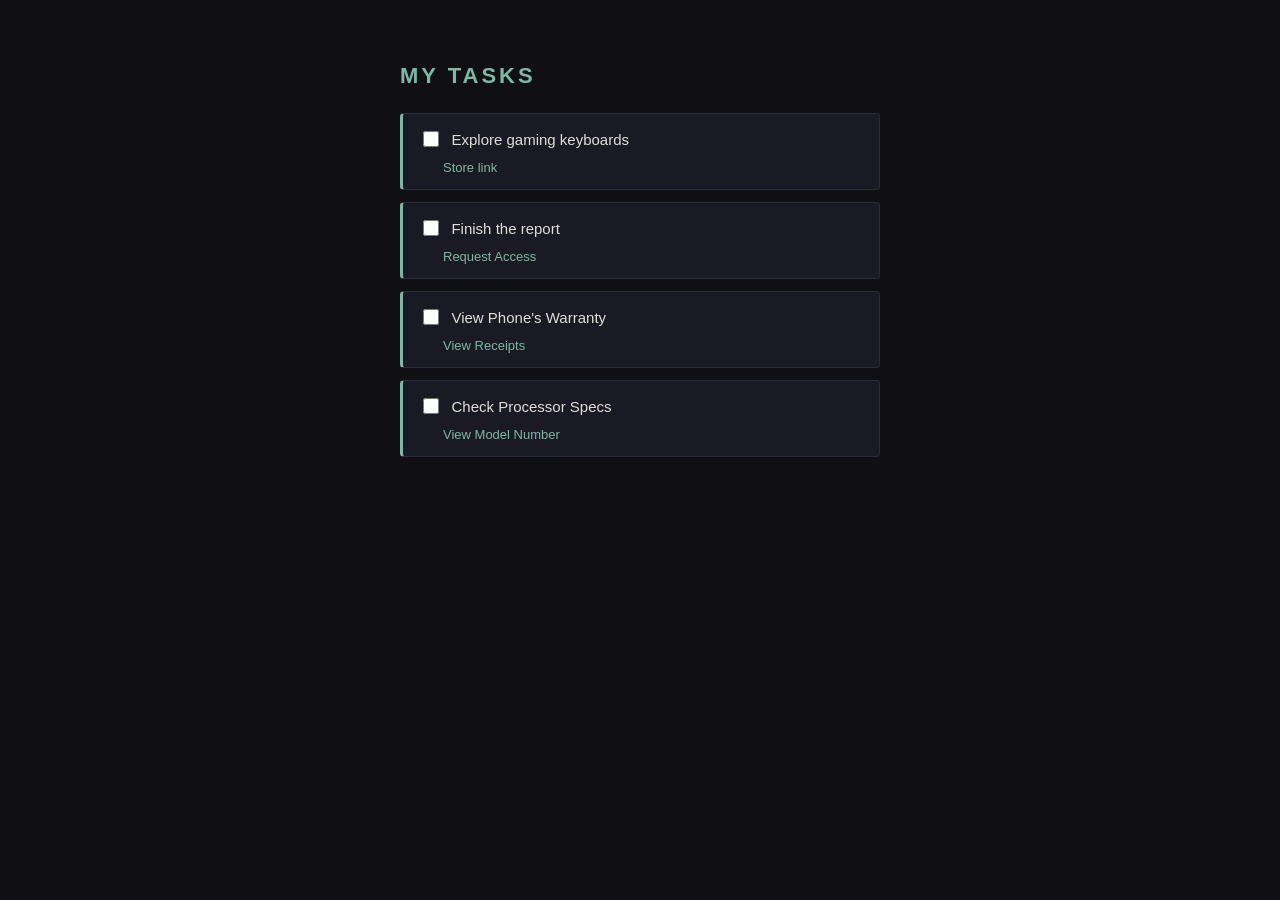
<file: basic CSS/Build a Stylized To-Do List- lab/index.html>
<!DOCTYPE html>
<html lang="en">
  <head>
    <meta charset="UTF-8" />
    <meta name="viewport" content="width=device-width, initial-scale=1.0" />
    <title>Stylized To-Do List</title>
    <link rel="stylesheet" href="styles.css" />
  </head>
  <body>
    <div class="container">
      <h1>My Tasks</h1>
      <ul class="todo-list">
        <li>
          <input type="checkbox" id="task-1" />
          <label for="task-1"> Explore gaming keyboards</label>
          <ul class="sub-item">
            <li><a class="sub-item-link" href="https://store.com" target="_blank">Store link</a></li>
          </ul>
        </li>
        <li>
          <input type="checkbox" id="task-2" />
          <label for="task-2"> Finish the report</label>
          <ul class="sub-item">
            <li><a class="sub-item-link" href="https://freecodecamp.org" target="_blank">Request Access</a></li>
          </ul>
        </li>
        <li>
          <input type="checkbox" id="task-3" />
          <label for="task-3">View Phone's Warranty</label>
          <ul class="sub-item">
            <li><a class="sub-item-link" href="https://netlify.com" target="_blank">View Receipts</a></li>
          </ul>
        </li>
        <li>
          <input type="checkbox" id="task-4" />
          <label for="task-4">Check Processor Specs</label>
          <ul class="sub-item">
            <li><a class="sub-item-link" href="https://youtube.com" target="_blank">View Model Number</a></li>
          </ul>
        </li>
      </ul>
    </div>
  </body>
</html>
</file>
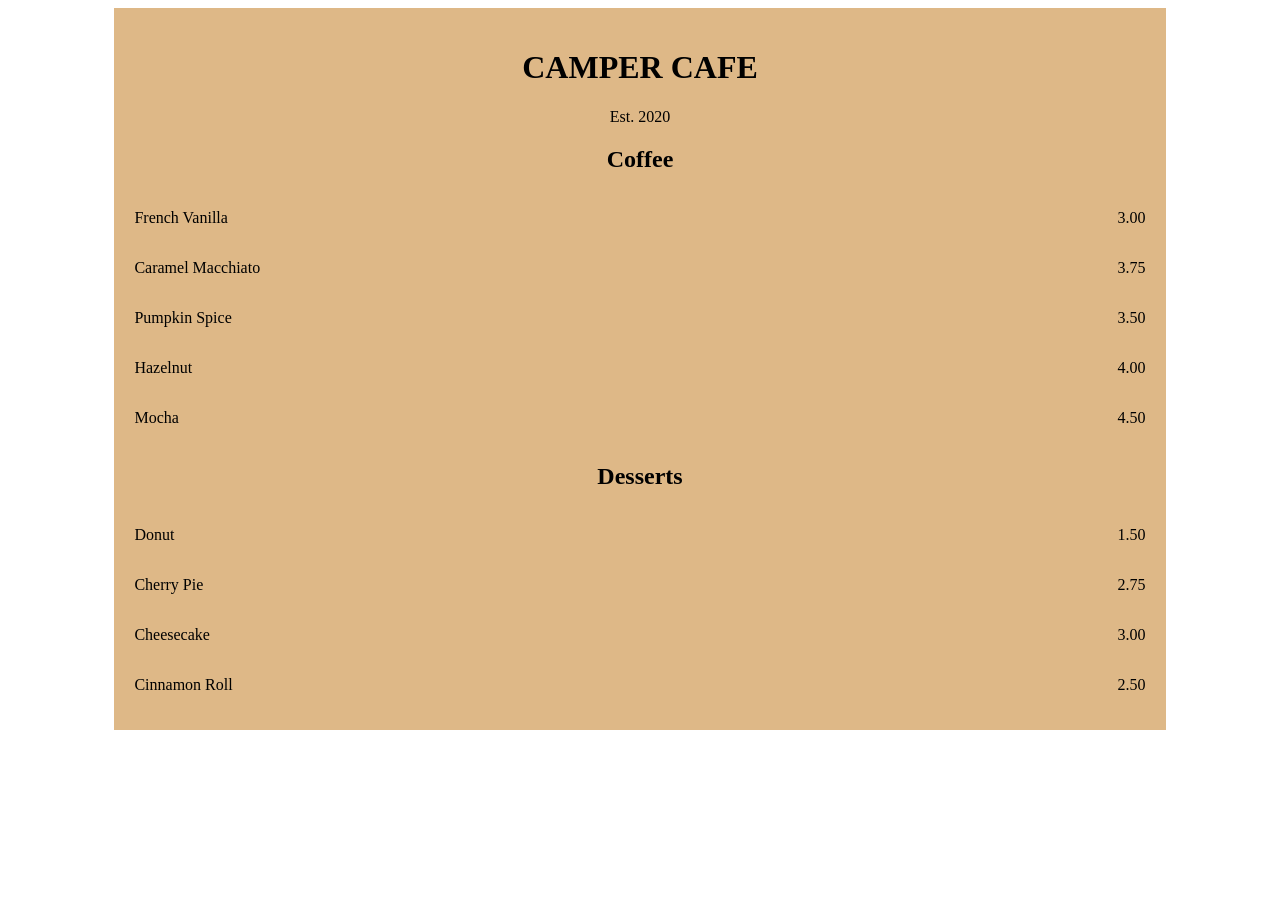
<file: basic CSS/Design a Cafe Menu-workshop/index.html>
<!DOCTYPE html>
<html lang="en">
  <head>
    <meta charset="utf-8" />
    <meta name="viewport" content="width=device-width, initial-scale=1.0" />
    <title>Cafe Menu</title>
    <link href="styles.css" rel="stylesheet"/>
  </head>
  <body>
    <div class="menu">
      <main>
        <h1>CAMPER CAFE</h1>
        <p>Est. 2020</p>
        <section>
          <h2>Coffee</h2>
          <article class="item">
            <p class="flavor">French Vanilla</p><p class="price">3.00</p>
          </article>
          <article class="item">
            <p class="flavor">Caramel Macchiato</p><p class="price">3.75</p>
          </article>
          <article class="item">
            <p class="flavor">Pumpkin Spice</p><p class="price">3.50</p>
          </article>
          <article class="item">
            <p class="flavor">Hazelnut</p><p class="price">4.00</p>
          </article>
          <article class="item">
            <p class="flavor">Mocha</p><p class="price">4.50</p>
          </article>
        </section>
        <section>
          <h2>Desserts</h2>
          <article class="item">
            <p class="dessert">Donut</p><p class="price">1.50</p>
          </article>
          <article class="item">
            <p class="dessert">Cherry Pie</p><p class="price">2.75</p>
          </article>
          <article class="item">
            <p class="dessert">Cheesecake</p><p class="price">3.00</p>
          </article>
          <article class="item">
            <p class="dessert">Cinnamon Roll</p><p class="price">2.50</p>
          </article>
        </section>
      </main>
    </div>
  </body>
</html>
</file>
<file: basic CSS/Build a Stylized To-Do List- lab/styles.css>
body {
  background-color: #0f0f14;
  font-family: Arial, sans-serif;
  color: #e0ddd8;
  padding: 40px 20px;
}

h1 {
  font-size: 22px;
  letter-spacing: 3px;
  text-transform: uppercase;
  color: #7eb8a4;
  margin-bottom: 24px;
}

.container {
  max-width: 480px;
  margin: 0 auto;
}

.todo-list {
  list-style: none;
  padding: 0;
  margin: 0;
  display: flex;
  flex-direction: column;
  gap: 12px;
}

.todo-list > li {
  background-color: #1a1a24;
  border: 1px solid #2a2a38;
  border-left: 3px solid #7eb8a4;
  padding: 14px 16px;
  border-radius: 4px;
}

.todo-list > li input[type="checkbox"] {
  accent-color: #7eb8a4;
  width: 16px;
  height: 16px;
  cursor: pointer;
  vertical-align: middle;
  margin-right: 8px;
}

.todo-list > li label {
  font-size: 15px;
  cursor: pointer;
  vertical-align: middle;
  color: #e0ddd8;
}

.sub-item {
  list-style: none;
  padding: 0;
  margin: 10px 0 0 24px;
}

.sub-item li {
  font-size: 13px;
}

/* Link states — all required by FCC tests */
a.sub-item-link {
  text-decoration: none;
  color: #7eb8a4;
}

a.sub-item-link:visited {
  color: #a688c9;
}

a.sub-item-link:hover {
  color: #f0c674;
}

a.sub-item-link:focus {
  outline: 2px solid #f0c674;
  outline-offset: 2px;
}

a.sub-item-link:active {
  color: #e05f5f;
}
</file>
<file: basic CSS/Design a Cafe Menu-workshop/styles.css>
body {
  background-image: url(https://cdn.freecodecamp.org/curriculum/css-cafe/beans.jpg);
}

h1, h2, p {
  text-align: center;
}

.menu {
  width: 80%;
  background-color: burlywood;
  margin-left: auto;
  margin-right: auto;
  padding-left: 20px;
  padding-right: 20px;
  padding-top: 20px;
  padding-bottom: 20px;
}

.item p {
  display: inline-block;
}

.flavor, .dessert {
  text-align: left;
  width: 75%;
}

.price {
  text-align: right;
  width: 25%
}
</file>
